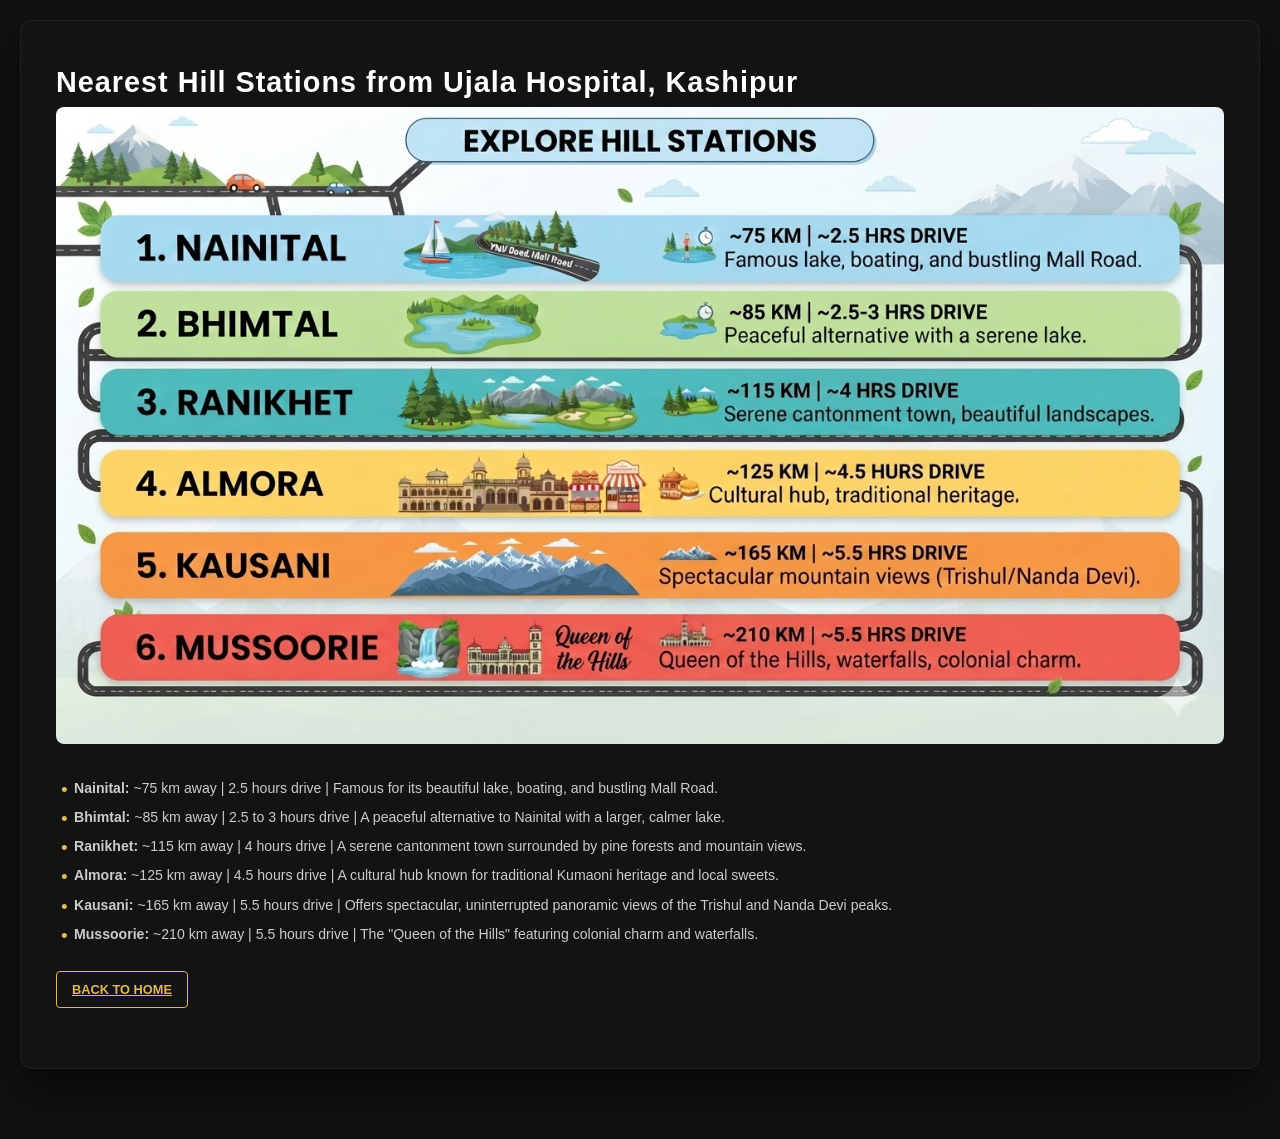
<file: hill-stations.html>
<!DOCTYPE html>
<html lang="en">
<head>
    <meta charset="UTF-8">
    <title>Nearest Hill Stations | UMRSHA INVESTMENT</title>
    <link rel="stylesheet" href="style.css">
</head>
<body style="padding: 20px;">
    <section class="glass-section">
        <h2 class="section-title">Nearest Hill Stations from Ujala Hospital, Kashipur</h2>
        
        <!-- Image Add ki gayi hai -->
        <div style="text-align: center; margin-bottom: 30px;">
            <img src="images/image_262a5f07.png" alt="Hill Stations Map" style="max-width: 100%; border-radius: 8px;">
        </div>

        <ul class="specs-bullet-list">
            <li><strong>Nainital:</strong> ~75 km away | 2.5 hours drive | Famous for its beautiful lake, boating, and bustling Mall Road.</li>
            <li><strong>Bhimtal:</strong> ~85 km away | 2.5 to 3 hours drive | A peaceful alternative to Nainital with a larger, calmer lake.</li>
            <li><strong>Ranikhet:</strong> ~115 km away | 4 hours drive | A serene cantonment town surrounded by pine forests and mountain views.</li>
            <li><strong>Almora:</strong> ~125 km away | 4.5 hours drive | A cultural hub known for traditional Kumaoni heritage and local sweets.</li>
            <li><strong>Kausani:</strong> ~165 km away | 5.5 hours drive | Offers spectacular, uninterrupted panoramic views of the Trishul and Nanda Devi peaks.</li>
            <li><strong>Mussoorie:</strong> ~210 km away | 5.5 hours drive | The "Queen of the Hills" featuring colonial charm and waterfalls.</li>
        </ul>
        <br>
        <a href="index.html" class="view-details-btn" style="display: inline-block; width: auto;">Back to Home</a>
    </section>
</body>
</html>
</file>
<file: style.css>
:root {
    --gold: #dfb75c;
    --gold-hover: #f3cf7a;
    --dark-bg: #111111;
    --card-bg: rgba(20, 20, 20, 0.75);
    --text-main: #ffffff;
    --text-muted: #cccccc;
}

* {
    margin: 0;
    padding: 0;
    box-sizing: border-box;
    font-family: 'Montserrat', sans-serif;
}

html {
    scroll-behavior: smooth;
}

body {
    background-color: var(--dark-bg);
    color: var(--text-main);
    overflow-x: hidden;
}

.bg-image-overlay {
    position: fixed;
    top: 0;
    left: 0;
    width: 100vw;
    height: 100vh;
    background: linear-gradient(rgba(0, 0, 0, 0.82), rgba(0, 0, 0, 0.88)), url('images/background.jpg') no-repeat center center fixed;
    background-size: cover;
    z-index: -1;
}

/* ==========================================================
   NEW SHARPER RE-DESIGN FOR THE MAIN LOGO BANNER (PICTURE7.JPG)
   Ab yeh direct HTML element se frame manage karega
============================================================ */
.header-logo-wrapper {
    position: relative;
    background-color: #080808; /* Dark premium corporate color backdrop */
    border-bottom: 2px solid var(--gold);
    box-shadow: 0 10px 35px rgba(0,0,0,0.85);
    width: 100%;
}

.hero-section {
    width: 100%;
    padding: 0; /* Removing raw text padding */
    margin: 0;
    display: flex;
    justify-content: center;
    align-items: center;
}

.main-logo-graphic-container {
    width: 100%;
    max-width: 1200px; /* Standard corporate width lock */
    display: flex;
    justify-content: center;
    align-items: center;
    overflow: hidden;
}

.brand-main-logo-img {
    width: 100%;
    height: auto;
    object-fit: contain; /* Photo poori screen me bina kate dikhegi */
    display: block;
}

/* Purane text-heading icons ko hide kar rhe hain kyuki ab direct real graphical logo dikhega */
.hero-section .logo-container {
    display: none; 
}

/* Navbar smooth overlay stick core setup */
.navbar {
    position: sticky;
    top: 0;
    background: rgba(10, 10, 10, 0.92);
    backdrop-filter: blur(15px);
    -webkit-backdrop-filter: blur(15px);
    border-top: 1px solid rgba(223, 183, 92, 0.2);
    display: flex;
    justify-content: center;
    gap: 20px;
    padding: 15px;
    z-index: 1000;
}
/* ========================================================== */

.nav-link {
    color: var(--text-muted);
    text-decoration: none;
    font-weight: 600;
    font-size: 0.85rem;
    text-transform: uppercase;
    letter-spacing: 1px;
    padding: 8px 14px;
    transition: all 0.3s ease;
}

.nav-num {
    color: var(--gold);
    font-size: 0.75rem;
    margin-right: 5px;
}

.nav-link:hover, .nav-link.active {
    color: #fff;
    border-bottom: 2px solid var(--gold);
}

.enquiry-btn {
    border: 1px solid var(--gold);
    border-radius: 4px;
    background: rgba(223, 183, 92, 0.1);
}

.enquiry-btn:hover {
    background: var(--gold);
    color: #111 !important;
}

.main-container {
    max-width: 1200px;
    margin: 0 auto;
    padding: 40px 20px;
}

.glass-section {
    background: var(--card-bg);
    backdrop-filter: blur(12px);
    -webkit-backdrop-filter: blur(12px);
    border: 1px solid rgba(255, 255, 255, 0.06);
    padding: 45px 35px;
    margin-bottom: 50px;
    border-radius: 12px;
    box-shadow: 0 20px 40px rgba(0,0,0,0.5);
    scroll-margin-top: 100px;
}

.model-section-with-bg {
    position: relative;
    background: linear-gradient(rgba(0, 0, 0, 0.65), rgba(0, 0, 0, 0.85)), url('images/Picture5.jpg') no-repeat center center;
    background-size: cover;
    border: 1px solid rgba(223, 183, 92, 0.3) !important;
    overflow: hidden;
    padding: 0 !important;
}

.section-inner-shield {
    padding: 45px 35px;
    width: 100%;
    height: 100%;
    background: rgba(10, 10, 10, 0.2);
    backdrop-filter: blur(4px);
}

.sub-premium-card {
    background: rgba(10, 10, 10, 0.88) !important;
    border: 1px solid rgba(255, 255, 255, 0.08) !important;
    box-shadow: 0 8px 24px rgba(0,0,0,0.7);
}

.sub-premium-card:hover {
    border-color: var(--gold) !important;
}

.section-title {
    font-size: 1.8rem;
    margin-bottom: 8px;
    letter-spacing: 1px;
}

.section-desc {
    color: var(--text-muted);
    margin-bottom: 35px;
    font-weight: 300;
    font-size: 0.95rem;
}

.card-grid {
    display: grid;
    grid-template-columns: repeat(auto-fit, minmax(280px, 1fr));
    gap: 25px;
}

.premium-card, .model-card {
    background: rgba(0, 0, 0, 0.45);
    border: 1px solid rgba(255, 255, 255, 0.04);
    padding: 25px;
    border-radius: 8px;
    position: relative;
    display: flex;
    flex-direction: column;
    justify-content: space-between;
    transition: transform 0.3s ease, border-color 0.3s ease;
}

.premium-card:hover { transform: translateY(-5px); border-color: var(--gold); }
.premium-card.highlighted { border: 1px solid var(--gold); box-shadow: 0 0 15px rgba(223, 183, 92, 0.15); }

.card-badge {
    position: absolute;
    top: 15px;
    right: 20px;
    font-size: 0.7rem;
    background: #333;
    padding: 4px 10px;
    border-radius: 20px;
    text-transform: uppercase;
}

.card-badge.gold { background: var(--gold); color: #111; font-weight: 700; }
.plan-details { color: var(--text-muted); font-size: 0.9rem; margin-bottom: 20px; line-height: 1.5; }
.plan-footer { font-size: 0.8rem; color: var(--gold); text-transform: uppercase; }

.view-details-btn {
    background: transparent;
    border: 1px solid var(--gold);
    color: var(--gold);
    padding: 10px 15px;
    font-size: 0.8rem;
    font-weight: 600;
    text-transform: uppercase;
    border-radius: 4px;
    cursor: pointer;
    margin-bottom: 15px;
    transition: all 0.3s ease;
    width: 100%;
}
.view-details-btn:hover { background: var(--gold); color: #111; }

.map-premium-split {
    display: flex;
    gap: 30px;
    flex-wrap: wrap;
    background: rgba(0, 0, 0, 0.4);
    border: 1px solid rgba(223, 183, 92, 0.25);
    border-radius: 12px;
    overflow: hidden;
}

.map-visual-panel {
    flex: 1.1;
    min-width: 320px;
    display: flex;
    flex-direction: column;
    background: rgba(0,0,0,0.3);
    border-right: 1px solid rgba(255, 255, 255, 0.05);
}

.map-panel-header {
    background: rgba(223, 183, 92, 0.1);
    padding: 15px 20px;
    color: var(--gold);
    font-weight: 600;
    border-bottom: 1px solid rgba(223, 183, 92, 0.15);
}

.map-img-frame { padding: 20px; display: flex; justify-content: center; align-items: center; flex-grow: 1; }
.structural-map-img { width: 100%; height: auto; max-height: 500px; object-fit: contain; border-radius: 6px; }
.map-panel-footer { padding: 12px 20px; font-size: 0.8rem; color: #777; border-top: 1px solid rgba(255,255,255,0.04); }

.map-specs-panel { flex: 1.3; min-width: 340px; padding: 30px 25px; max-height: 650px; overflow-y: auto; }
.specs-main-title { font-size: 1.6rem; color: #fff; margin-bottom: 5px; }
.specs-subtitle { font-size: 0.9rem; color: var(--gold); margin-bottom: 15px; }
.spec-block { margin-bottom: 25px; }
.spec-block h5 { font-size: 1.05rem; color: #fff; margin-bottom: 10px; border-bottom: 1px solid rgba(255,255,255,0.05); padding-bottom: 4px; }
.spec-note-text { font-size: 0.85rem; color: var(--text-muted); margin-top: 8px; line-height: 1.4; }
.spec-mini-grid { display: grid; grid-template-columns: 1fr 1fr; gap: 10px; font-size: 0.9rem; color: var(--text-muted); }
.mini-grid-item { background: rgba(255,255,255,0.02); padding: 8px 12px; border-radius: 4px; }
.specs-data-table { width: 100%; border-collapse: collapse; font-size: 0.85rem; margin-top: 10px; text-align: left;}
.specs-data-table th { padding: 10px; background: rgba(223, 183, 92, 0.15); color: var(--gold); font-weight: 600; }
.specs-data-table td { padding: 10px; border-bottom: 1px solid rgba(255,255,255,0.04); color: var(--text-muted); }
.specs-data-table .total-row td { background: rgba(255,255,255,0.03); color: #fff; border-top: 1px solid var(--gold); }
.specs-bullet-list { list-style: none; padding-left: 0; }
.specs-bullet-list li { font-size: 0.88rem; color: var(--text-muted); margin-bottom: 8px; position: relative; padding-left: 18px; line-height: 1.5;}
.specs-bullet-list li::before { content: "•"; position: absolute; left: 5px; color: var(--gold); font-size: 1.2rem; top: -2px; }
.dimension-chips { display: flex; flex-wrap: wrap; gap: 8px; }
.dimension-chips span { background: rgba(0,0,0,0.4); border: 1px solid rgba(255,255,255,0.08); padding: 6px 12px; border-radius: 4px; font-size: 0.85rem; color: var(--gold); }
.legend-badges-container { display: grid; grid-template-columns: 1fr 1fr; gap: 8px; }
.l-badge { padding: 8px; border-radius: 4px; font-size: 0.8rem; font-weight: 600; }
.l-badge.b-line { background: #222; color: #fff; border-left: 4px solid #fff; }
.l-badge.g-line { background: rgba(46, 204, 113, 0.1); color: #2ecc71; border-left: 4px solid #2ecc71; }
.l-badge.r-shade { background: rgba(231, 76, 60, 0.1); color: #e74c3c; border-left: 4px solid #e74c3c; }
.l-badge.g-dot { background: rgba(39, 174, 96, 0.15); color: #27ae60; border-left: 4px dashed #27ae60; }
.insight-box { background: rgba(46, 204, 113, 0.04); padding: 15px; border-radius: 6px; border-left: 4px solid #2ecc71; }
.insight-box h6 { font-size: 0.95rem; margin-bottom: 8px; font-weight: 700;}
.insight-box.concern-box { background: rgba(243, 156, 18, 0.04); border-left: 4px solid #f39c12; }
.text-amber { color: #f39c12; }

.model-list { list-style: none; margin-top: 10px; }
.model-list li { margin-bottom: 10px; color: var(--text-muted); font-size: 0.9rem; }
.model-list i { color: var(--gold); margin-right: 8px; width: 18px; }

.facilities-premium-split {
    display: flex;
    gap: 30px;
    flex-wrap: wrap;
    background: rgba(0, 0, 0, 0.4);
    border: 1px solid rgba(223, 183, 92, 0.25);
    border-radius: 12px;
    overflow: hidden;
}

.facilities-visual-panel {
    flex: 1.1;
    min-width: 320px;
    display: flex;
    flex-direction: column;
    background: rgba(0,0,0,0.3);
    border-right: 1px solid rgba(255, 255, 255, 0.05);
}

.facilities-panel-header {
    background: rgba(223, 183, 92, 0.1);
    padding: 15px 20px;
    color: var(--gold);
    font-weight: 600;
    border-bottom: 1px solid rgba(223, 183, 92, 0.15);
    letter-spacing: 0.5px;
}

.facilities-img-frame { padding: 20px; display: flex;
     justify-content: center; align-items: center; flex-grow: 1; }
.facilities-map-img { width: 100%; height: auto; max-height: 450px; object-fit: contain; border-radius: 6px; filter: brightness(0.95) contrast(1.05); }
.facilities-grid-panel { flex: 1.3; min-width: 340px; padding: 30px 25px; display: flex; flex-direction: column; justify-content: center; gap: 20px; }
.facilities-note-box { background: rgba(255,255,255,0.02); border-left: 3px solid var(--gold); padding: 15px; border-radius: 4px; font-size: 0.85rem; color: var(--text-muted); line-height: 1.5; }
.facility-grid { display: grid; grid-template-columns: repeat(auto-fit, minmax(220px, 1fr)); gap: 15px; width: 100%; }

.facility-item { background: rgba(255,255,255,0.02); padding: 18px; border-radius: 6px; display: flex; align-items: center; gap: 12px; border: 1px solid rgba(255,255,255,0.04); font-size: 0.9rem; transition: all 0.3s ease; }
.facility-item:hover { background: rgba(223, 183, 92, 0.06); border-color: rgba(223, 183, 92, 0.3); }
.facility-item i { font-size: 1.3rem; color: var(--gold); }

.premium-form { display: flex; flex-direction: column; gap: 18px; max-width: 550px; margin: 0 auto; }
.input-container { position: relative; }
.input-icon { position: absolute; left: 15px; top: 50%; transform: translateY(-50%); color: var(--gold); }
.premium-form input { width: 100%; padding: 14px 15px 14px 42px; background: rgba(0, 0, 0, 0.55); border: 1px solid rgba(255, 255, 255, 0.08); border-radius: 6px; color: #fff; font-size: 0.95rem; transition: all 0.3s; }
.premium-form input:focus { outline: none; border-color: var(--gold); box-shadow: 0 0 8px rgba(223, 183, 92, 0.2); }

.premium-submit-btn { background: linear-gradient(135deg, var(--gold), #b8913b); color: #111; border: none; padding: 14px; font-size: 0.95rem; font-weight: 700; text-transform: uppercase; border-radius: 6px; cursor: pointer; display: flex; justify-content: center; align-items: center; gap: 8px; transition: all 0.3s; }

.modal-overlay { position: fixed; top: 0; left: 0; width: 100%; height: 100%; background: rgba(0, 0, 0, 0.88); backdrop-filter: blur(10px); -webkit-backdrop-filter: blur(10px); z-index: 2000; display: flex; justify-content: center; align-items: center; opacity: 0; pointer-events: none; transition: opacity 0.4s ease; padding: 20px; }
.modal-overlay.open { opacity: 1; pointer-events: auto; }
.modal-content { max-width: 950px; width: 100%; max-height: 85vh; overflow-y: auto; position: relative; border: 1px solid rgba(223, 183, 92, 0.3) !important; }
.close-modal-btn { position: absolute; top: 10px; right: 20px; background: transparent; border: none; color: #fff; font-size: 2.3rem; cursor: pointer; z-index: 10; }
.close-modal-btn:hover { color: var(--gold); }
.modal-body-layout { display: flex; gap: 30px; flex-wrap: wrap; }
.modal-image-side { flex: 1; min-width: 280px; text-align: center; background: rgba(255,255,255,0.01); padding: 12px; border-radius: 8px; border: 1px solid rgba(255,255,255,0.04); }
.blueprint-img { width: 100%; max-height: 380px; object-fit: contain; border-radius: 4px; }
.img-caption { font-size: 0.75rem; color: var(--gold); margin-top: 8px; margin-bottom: 15px; }

.modal-pricing-box { background: rgba(223, 183, 92, 0.08); border: 1px solid rgba(223, 183, 92, 0.25); border-radius: 6px; padding: 15px; text-align: left; }
.pricing-header { color: var(--gold); font-size: 0.85rem; font-weight: 700; text-transform: uppercase; letter-spacing: 1px; margin-bottom: 10px; border-bottom: 1px solid rgba(223, 183, 92, 0.15); padding-bottom: 5px; }
.price-row { display: flex; justify-content: space-between; margin-bottom: 6px; font-size: 0.9rem; }
.price-val { font-weight: 700; font-size: 1.1rem; }
.price-val.green-text { color: #2ecc71; }

.modal-details-side { flex: 1.2; min-width: 300px; }
.modal-title { font-size: 1.6rem; }
.modal-divider { border: 0; height: 1px; background: linear-gradient(to right, var(--gold), transparent); margin-bottom: 20px; }
.info-block { margin-bottom: 20px; }
.info-block h4 { font-size: 1rem; color: #fff; margin-bottom: 8px; display: flex; align-items: center; gap: 6px; }

.structure-summary { font-size: 0.9rem; color: var(--text-main); margin: 10px 0; line-height: 1.5; }
.premium-list { list-style: none; margin: 8px 0; }
.premium-list li { font-size: 0.9rem; color: var(--text-muted); margin-bottom: 6px; display: flex; align-items: center; gap: 8px; }
.premium-list.rows { display: grid; grid-template-columns: repeat(auto-fit, minmax(180px, 1fr)); gap: 8px; }
.premium-list.rows li i { color: var(--gold); }
.sub-text-muted { font-size: 0.8rem; color: #777; font-style: italic; }

.grid-block { display: grid; grid-template-columns: 1fr 1fr; gap: 15px; }
.pros-box, .cons-box { background: rgba(0,0,0,0.25); padding: 12px; border-radius: 6px; }
.pros-box { border-left: 3px solid #2ecc71; }
.cons-box { border-left: 3px solid #e74c3c; }
.green-text { color: #2ecc71; font-size: 0.9rem; margin-bottom: 6px; }
.red-text { color: #e74c3c; font-size: 0.9rem; margin-bottom: 6px; }
.pros-box ul, .cons-box ul { padding-left: 15px; font-size: 0.85rem; color: var(--text-muted); }

.corporate-footer { background: #0a0a0a; border-top: 1px solid rgba(223, 183, 92, 0.3); padding: 40px 20px 20px; font-size: 0.85rem; }
.footer-content { max-width: 1200px; margin: 0 auto; display: grid; grid-template-columns: repeat(auto-fit, minmax(240px, 1fr)); gap: 30px; margin-bottom: 30px; }
.footer-brand h3 { color: var(--gold); margin-bottom: 12px; }
.footer-owner h4, .footer-contact h4 { color: #fff; margin-bottom: 12px; }
.footer-owner p, .footer-contact p { color: var(--text-muted); margin-bottom: 6px; }
.footer-bottom { text-align: center; border-top: 1px solid rgba(255,255,255,0.04); padding-top: 15px; color: #555; font-size: 0.75rem; }

@media (max-width: 992px) {
    .map-premium-split, .facilities-premium-split { flex-direction: column; }
    .map-visual-panel, .facilities-visual-panel { border-right: none; border-bottom: 1px solid rgba(255, 255, 255, 0.05); }
}

@media (max-width: 768px) {
    .navbar { flex-wrap: wrap; gap: 8px; padding: 10px; }
    .nav-link { font-size: 0.75rem; padding: 4px 8px; }
    .modal-body-layout { flex-direction: column; }
    .grid-block { grid-template-columns: 1fr; }
    .legend-badges-container { grid-template-columns: 1fr; }
}
</file>
